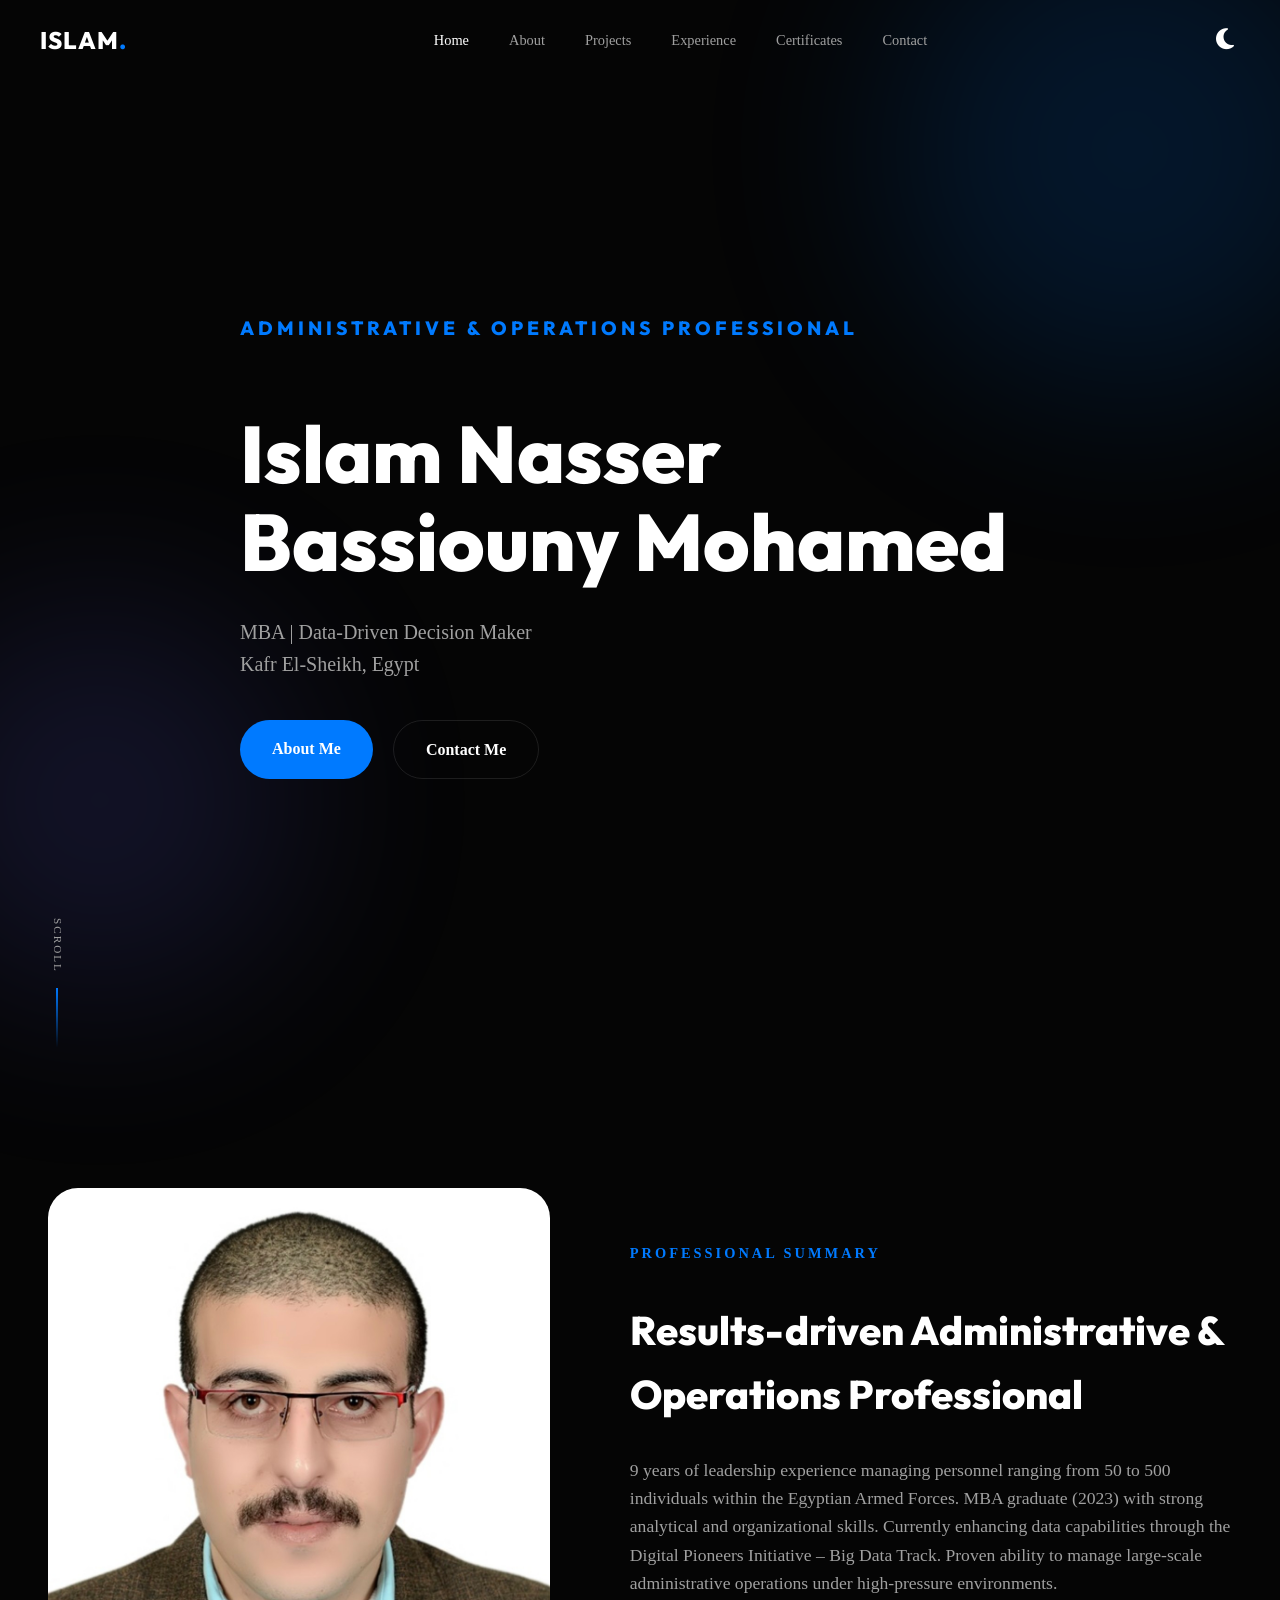
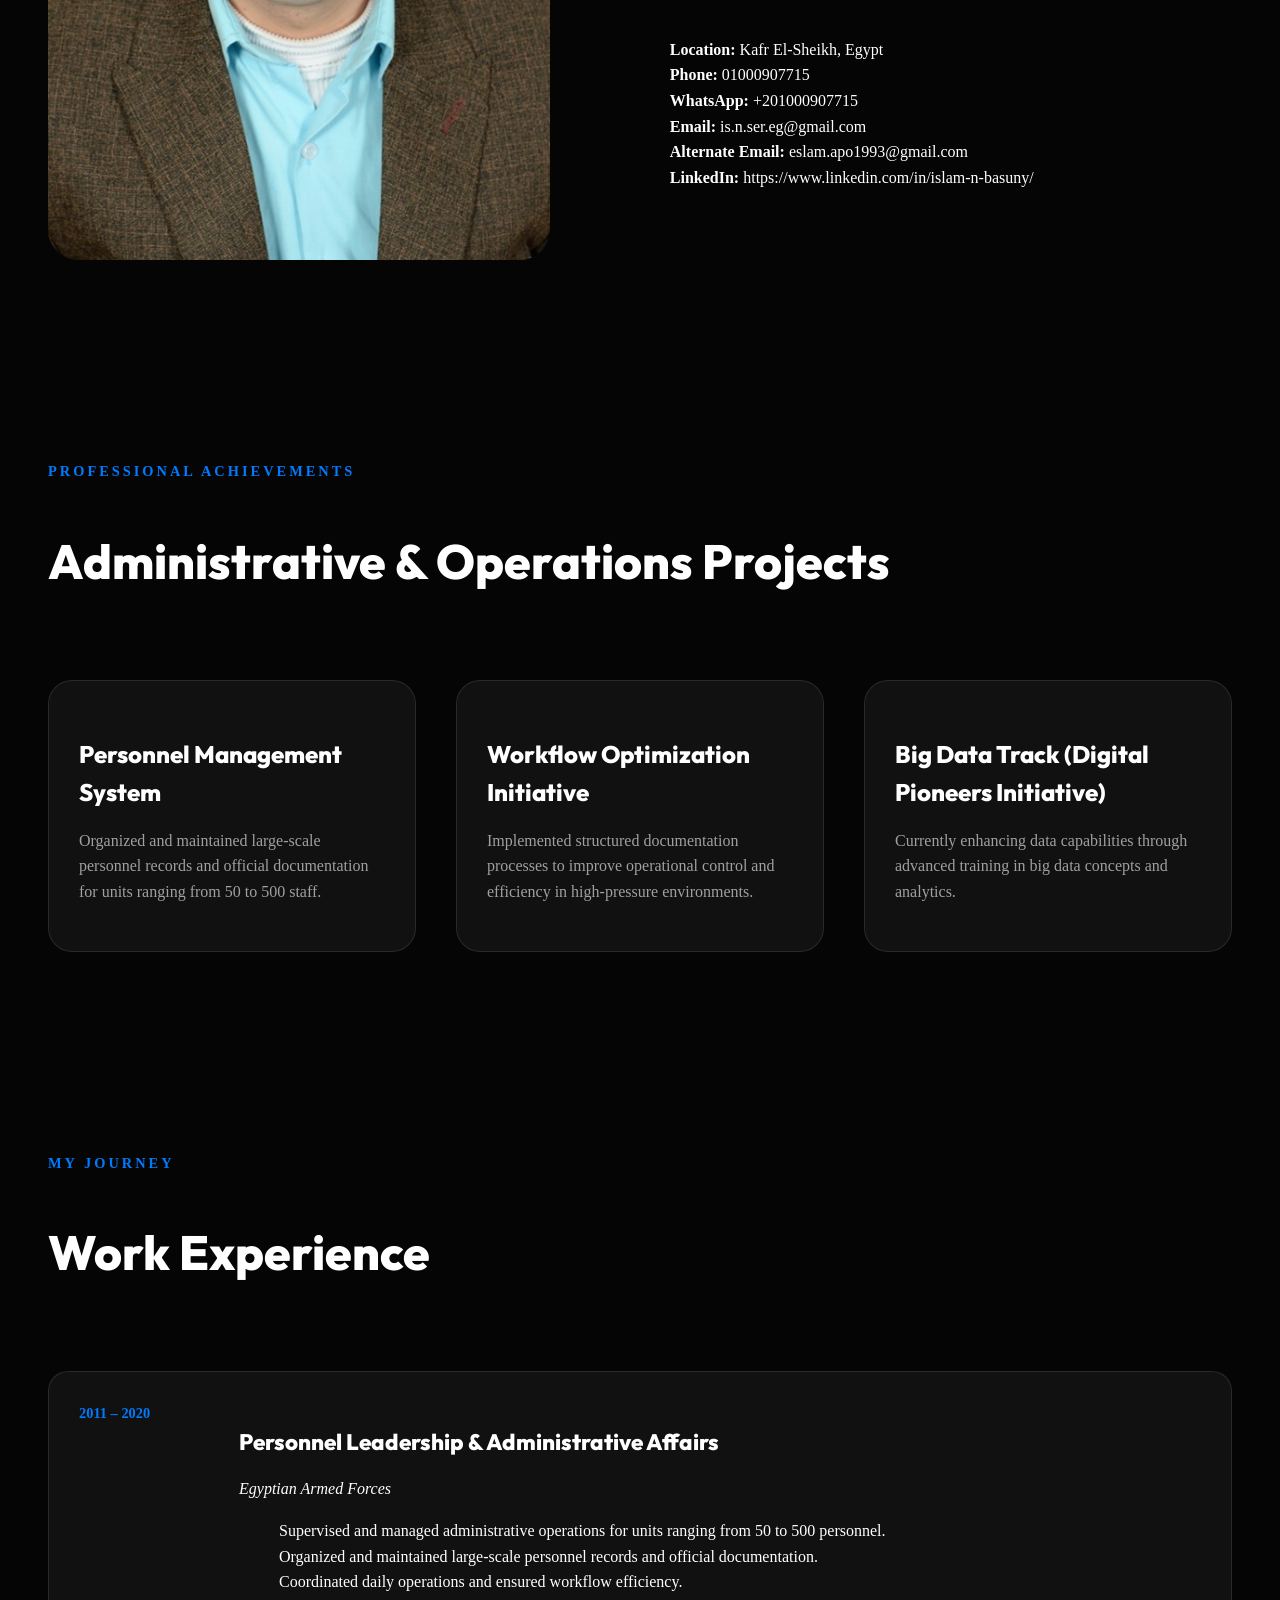
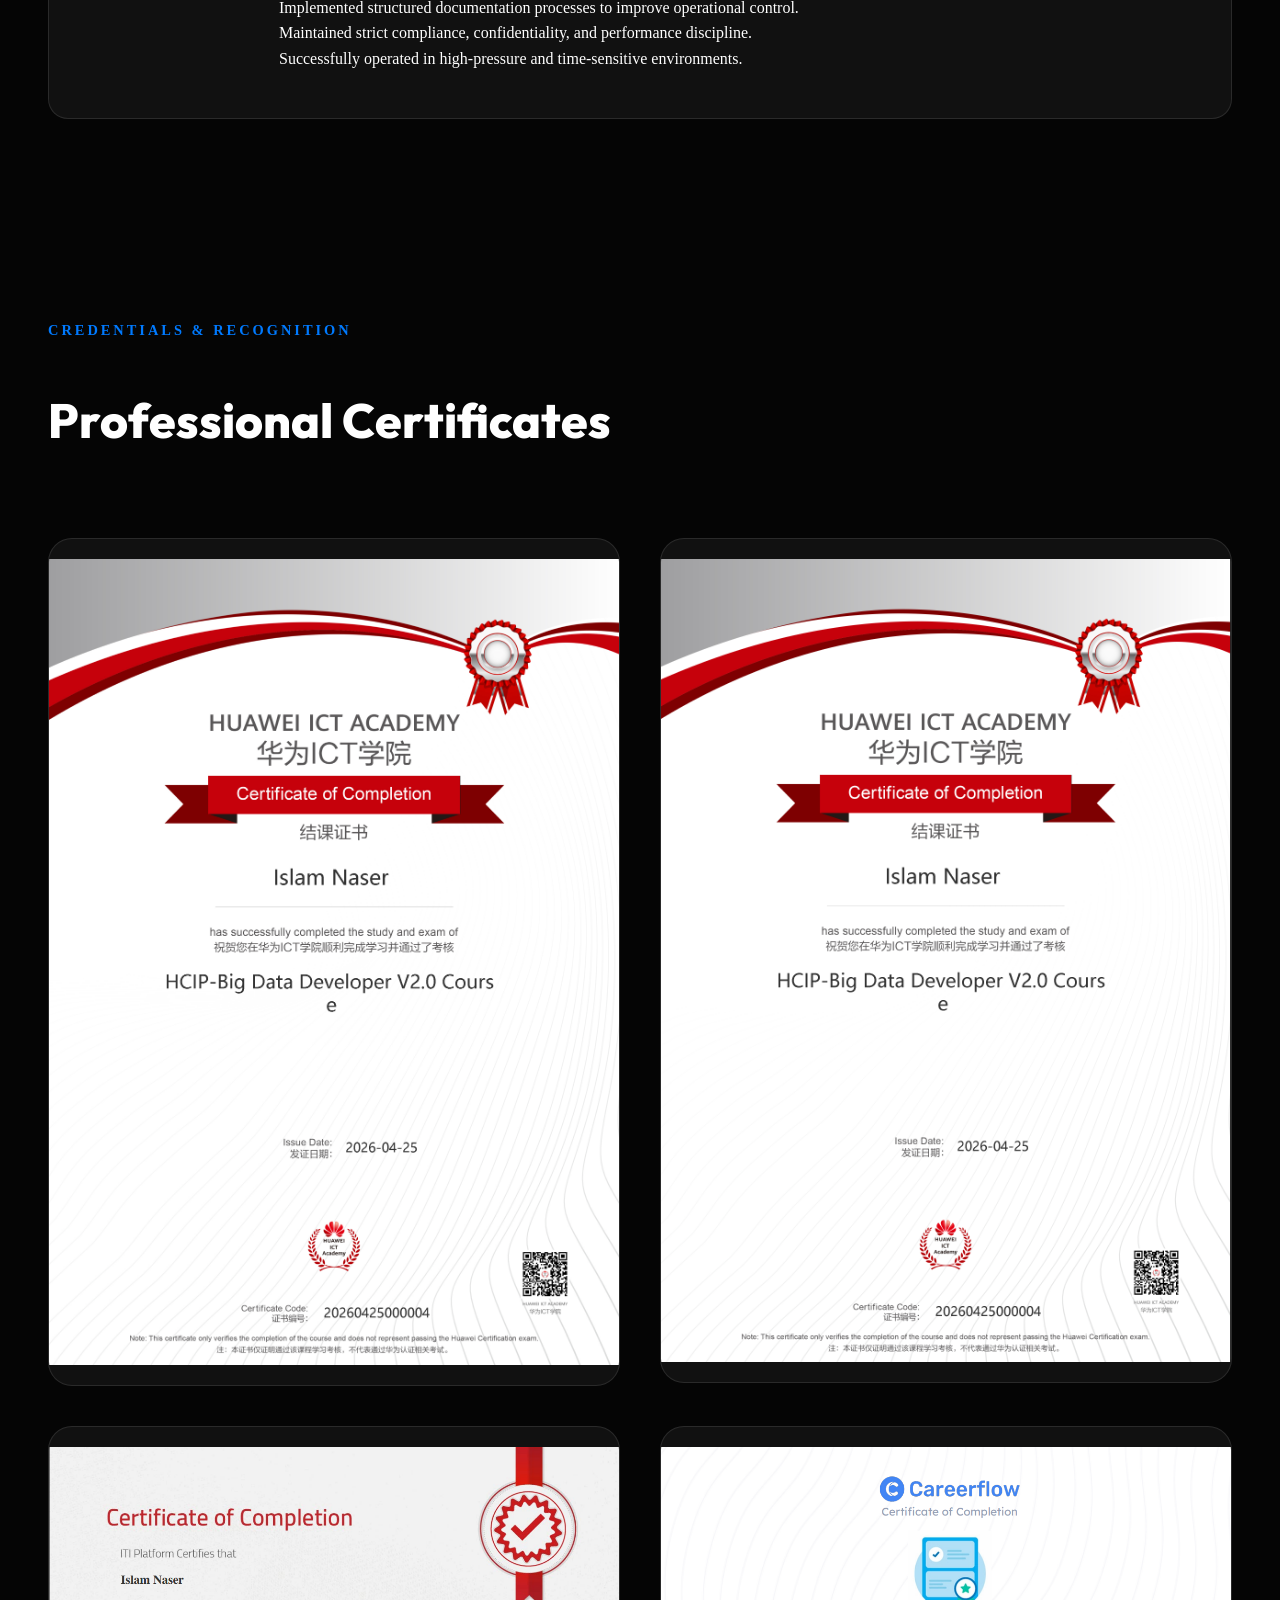
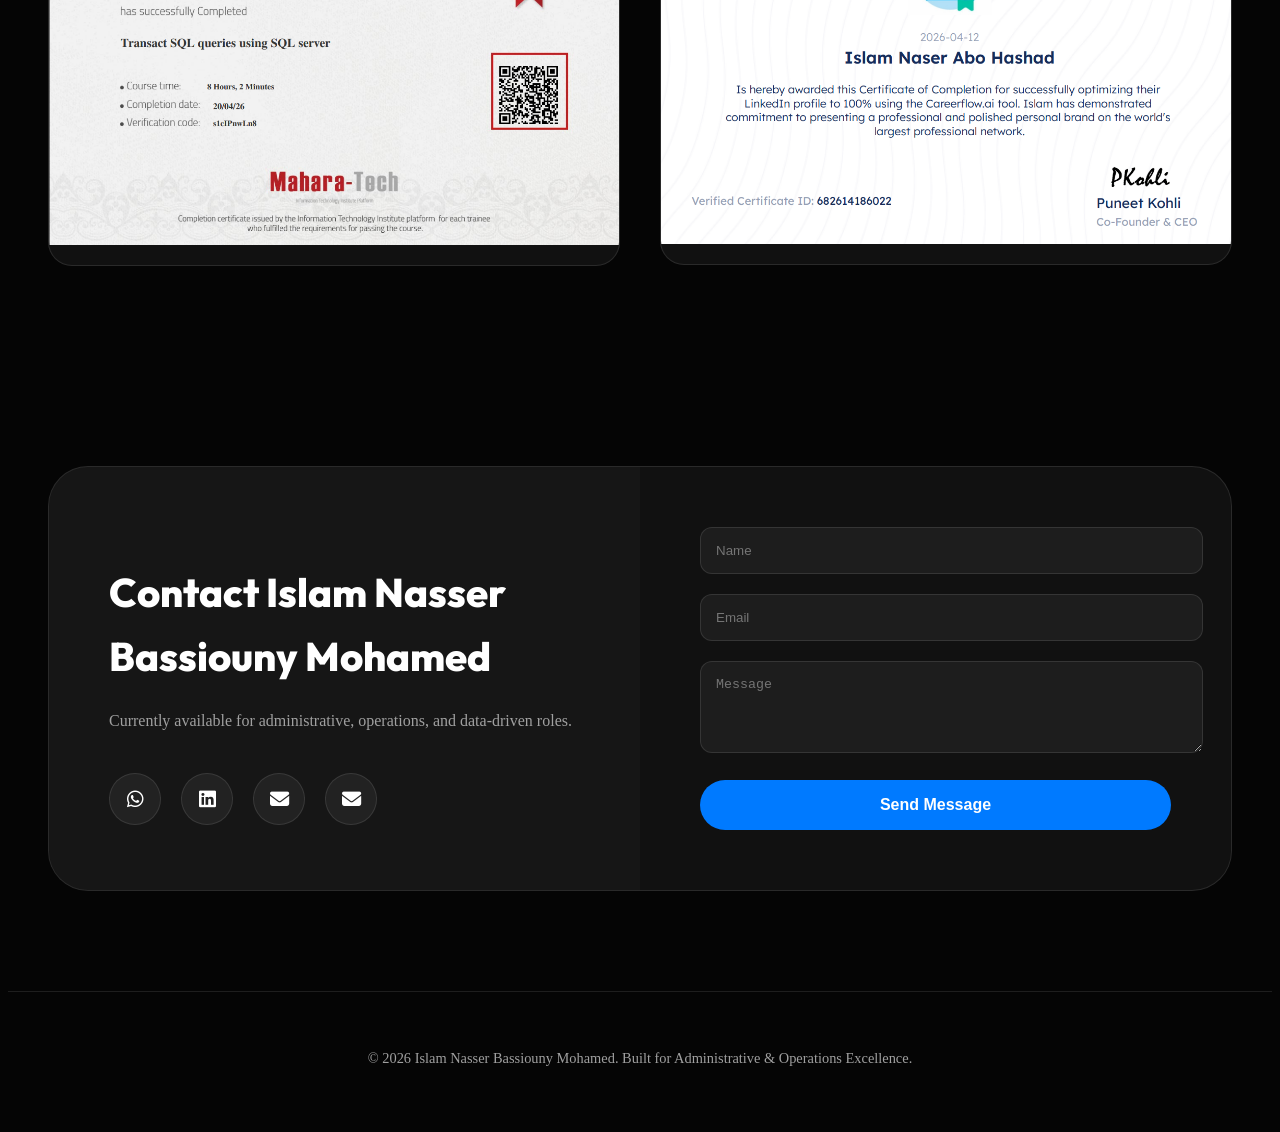
<file: index.html>
<!DOCTYPE html>
<html lang="en">

<head>
    <meta charset="UTF-8">
    <meta name="viewport" content="width=device-width, initial-scale=1.0">
    <meta name="description" content="Islam Nasser Bassiouny Mohamed | Administrative & Operations Professional Portfolio">
    <title>Islam Nasser Bassiouny Mohamed | Administrative & Operations Professional</title>

    <!-- Fonts -->
    <link rel="preconnect" href="https://fonts.googleapis.com">
    <link rel="preconnect" href="https://fonts.gstatic.com" crossorigin>
    <link
        href="https://fonts.googleapis.com/css2?family=Outfit:wght@300;400;600;800&family=Inter:wght@300;400;500;600&display=swap"
        rel="stylesheet">

    <!-- Icons -->
    <link rel="stylesheet" href="https://cdnjs.cloudflare.com/ajax/libs/font-awesome/6.4.0/css/all.min.css">

    <!-- Styles -->
    <link rel="stylesheet" href="style.css">
</head>

<body>
    <!-- Background Elements -->
    <div class="glow-sphere sphere-1"></div>
    <div class="glow-sphere sphere-2"></div>

    <!-- Navigation -->
    <nav id="navbar">
        <div class="nav-container">
            <a href="#" class="logo">ISLAM<span>.</span></a>
            <ul class="nav-links">
                <li><a href="#hero" class="active">Home</a></li>
                <li><a href="#about">About</a></li>
                <li><a href="#projects">Projects</a></li>
                <li><a href="#experience">Experience</a></li>
                <li><a href="#certificates">Certificates</a></li>
                <li><a href="#contact">Contact</a></li>
            </ul>
            <button id="theme-toggle" class="theme-toggle-btn" title="Toggle theme">
                <i class="fas fa-moon"></i>
            </button>
            <div class="menu-toggle">
                <i class="fas fa-bars"></i>
            </div>
        </div>
    </nav>

    <main>
        <!-- Hero Section -->
        <section id="hero" class="hero-section">
            <div class="container">
                <div class="hero-content">
                    <h2 class="reveal-text">Administrative & Operations Professional</h2>
                    <h1 class="reveal-text delay-1">Islam Nasser Bassiouny Mohamed</h1>
                    <p class="reveal-text delay-2">MBA | Data-Driven Decision Maker<br>Kafr El-Sheikh, Egypt</p>
                    <div class="hero-btns reveal-text delay-3">
                        <a href="#about" class="btn btn-primary">About Me</a>
                        <a href="mailto:is.n.ser.eg@gmail.com" class="btn btn-secondary">Contact Me</a>
                    </div>
                    <!-- Contact info removed as requested -->
                </div>
            </div>
            <div class="scroll-indicator">
                <span>SCROLL</span>
                <div class="line"></div>
            </div>
        </section>

        <!-- About Section -->
        <section id="about" class="section">
            <div class="container">
                <div class="about-flex">
                    <div class="about-image">
                        <div class="image-wrapper">
                            <img src="avatar.jpg" alt="Islam Nasser Bassiouny Mohamed">
                        </div>
                    </div>
                    <div class="about-content">
                        <span class="subtitle">Professional Summary</span>
                        <h2>Results-driven Administrative & Operations Professional</h2>
                        <p>9 years of leadership experience managing personnel ranging from 50 to 500 individuals within the Egyptian Armed Forces. MBA graduate (2023) with strong analytical and organizational skills. Currently enhancing data capabilities through the Digital Pioneers Initiative – Big Data Track. Proven ability to manage large-scale administrative operations under high-pressure environments.</p>
                        <ul class="contact-list">
                            <li><strong>Location:</strong> Kafr El-Sheikh, Egypt</li>
                            <li><strong>Phone:</strong> 01000907715</li>
                            <li><strong>WhatsApp:</strong> <a href="https://wa.me/201000907715" target="_blank">+201000907715</a></li>
                            <li><strong>Email:</strong> <a href="mailto:is.n.ser.eg@gmail.com">is.n.ser.eg@gmail.com</a></li>
                            <li><strong>Alternate Email:</strong> <a href="mailto:eslam.apo1993@gmail.com">eslam.apo1993@gmail.com</a></li>
                            <li><strong>LinkedIn:</strong> <a href="https://www.linkedin.com/in/islam-n-basuny/" target="_blank">https://www.linkedin.com/in/islam-n-basuny/</a></li>
                        </ul>
                    </div>
                </div>
            </div>
        </section>

        <!-- Projects Section -->
        <section id="projects" class="section">
            <div class="container">
                <div class="section-header">
                    <span class="subtitle">Professional Achievements</span>
                    <h2>Administrative & Operations Projects</h2>
                </div>
                <div class="projects-grid">
                    <div class="project-card">
                        <div class="project-info">
                            <h3>Personnel Management System</h3>
                            <p>Organized and maintained large-scale personnel records and official documentation for units ranging from 50 to 500 staff.</p>
                        </div>
                    </div>
                    <div class="project-card">
                        <div class="project-info">
                            <h3>Workflow Optimization Initiative</h3>
                            <p>Implemented structured documentation processes to improve operational control and efficiency in high-pressure environments.</p>
                        </div>
                    </div>
                    <div class="project-card">
                        <div class="project-info">
                            <h3>Big Data Track (Digital Pioneers Initiative)</h3>
                            <p>Currently enhancing data capabilities through advanced training in big data concepts and analytics.</p>
                        </div>
                    </div>
                </div>
            </div>
        </section>

        <!-- Experience Section -->
        <section id="experience" class="section">
            <div class="container">
                <div class="section-header">
                    <span class="subtitle">My Journey</span>
                    <h2>Work Experience</h2>
                </div>
                <div class="experience-list">
                    <div class="experience-item">
                        <div class="exp-date">2011 – 2020</div>
                        <div class="exp-content">
                            <h3>Personnel Leadership & Administrative Affairs</h3>
                            <p class="company">Egyptian Armed Forces</p>
                            <ul>
                                <li>Supervised and managed administrative operations for units ranging from 50 to 500 personnel.</li>
                                <li>Organized and maintained large-scale personnel records and official documentation.</li>
                                <li>Coordinated daily operations and ensured workflow efficiency.</li>
                                <li>Implemented structured documentation processes to improve operational control.</li>
                                <li>Maintained strict compliance, confidentiality, and performance discipline.</li>
                                <li>Successfully operated in high-pressure and time-sensitive environments.</li>
                            </ul>
                        </div>
                    </div>
                </div>
            </div>
        </section>

        <!-- Certificates Section -->
        <section id="certificates" class="section">
            <div class="container">
                <div class="section-header">
                    <span class="subtitle">Credentials & Recognition</span>
                    <h2>Professional Certificates</h2>
                </div>
                <div class="certificates-grid">
                    <div class="certificate-card portrait">
                        <img src="certificate 01.png" alt="Certificate 1">
                    </div>
                    <div class="certificate-card landscape">
                        <img src="certificate landscape 02.png" alt="Certificate 2">
                    </div>
                    <div class="certificate-card landscape">
                        <img src="certificate landscape 03.png" alt="Certificate 3">
                    </div>
                    <div class="certificate-card portrait">
                        <img src="certificate 04.png" alt="Certificate 4">
                    </div>
                </div>
            </div>
        </section>

        <!-- Contact Section -->
        <section id="contact" class="section">
            <div class="container">
                <div class="contact-card">
                    <div class="contact-info">
                        <h2>Contact Islam Nasser Bassiouny Mohamed</h2>
                        <p>Currently available for administrative, operations, and data-driven roles.</p>
                        <div class="social-links">
                                                        <a href="https://wa.me/201000907715" target="_blank"><i class="fab fa-whatsapp"></i></a>
                            <a href="https://www.linkedin.com/in/islam-n-basuny/" target="_blank"><i class="fab fa-linkedin"></i></a>
                            <a href="mailto:is.n.ser.eg@gmail.com"><i class="fas fa-envelope"></i></a>
                            <a href="mailto:eslam.apo1993@gmail.com"><i class="fas fa-envelope"></i></a>
                        </div>
                    </div>
                    <form class="contact-form">
                        <div class="form-group">
                            <input type="text" placeholder="Name" required>
                        </div>
                        <div class="form-group">
                            <input type="email" placeholder="Email" required>
                        </div>
                        <div class="form-group">
                            <textarea placeholder="Message" rows="4" required></textarea>
                        </div>
                        <button type="submit" class="btn btn-primary">Send Message</button>
                    </form>
                </div>
            </div>
        </section>
    </main>

    <footer>
        <div class="container">
            <p>&copy; 2026 Islam Nasser Bassiouny Mohamed. Built for Administrative & Operations Excellence.</p>
        </div>
    </footer>

    <!-- Scripts -->
    <script src="script.js"></script>
</body>

</html>
</file>
<file: style.css>
:root {
    --bg-color: #050505;
    --text-color: #ffffff;
    --text-muted: #a0a0a0;
    --primary-color: #007aff;
    --secondary-color: #6366f1;
    --accent-color: #ff2d55;
    --glass-bg: rgba(255, 255, 255, 0.05);
    --glass-border: rgba(255, 255, 255, 0.1);
    --nav-height: 80px;
    --container-width: 1200px;
    --transition: all 0.4s cubic-bezier(0.16, 1, 0.3, 1);
}

body.light-theme {
    --bg-color: #f5f5f5;
    --text-color: #222222;
    --text-muted: #666666;
    --primary-color: #007aff;
    --secondary-color: #6366f1;
    --accent-color: #ff2d55;
    --glass-bg: rgba(0, 0, 0, 0.05);
    --glass-border: rgba(0, 0, 0, 0.1);
}

.theme-toggle-btn {
    background: none;
    border: none;
    color: var(--text-color);
    font-size: 1.5rem;
    cursor: pointer;
    margin-left: 16px;
    transition: var(--transition);
}
body.light-theme .theme-toggle-btn {
    color: #222;
}
}

* {
    margin: 0;
    padding: 0;
    box-sizing: border-box;
    font-family: 'Inter', sans-serif;
}

html {
    scroll-behavior: smooth;
}

body {
    background-color: var(--bg-color);
    color: var(--text-color);
    overflow-x: hidden;
    line-height: 1.6;
}

h1,
h2,
h3,
.logo {
    font-family: 'Outfit', sans-serif;
    font-weight: 800;
}

a {
    text-decoration: none;
    color: inherit;
    transition: var(--transition);
}

ul {
    list-style: none;
}

.container {
    max-width: var(--container-width);
    margin: 0 auto;
    padding: 0 40px;
}

section {
    padding: 100px 0;
    position: relative;
    z-index: 1;
}

/* Background Spheres */
.glow-sphere {
    position: fixed;
    border-radius: 50%;
    filter: blur(100px);
    z-index: 0;
    opacity: 0.15;
    pointer-events: none;
}

.sphere-1 {
    width: 500px;
    height: 500px;
    background: var(--primary-color);
    top: -100px;
    right: -100px;
    animation: move-sphere 20s infinite alternate ease-in-out;
}

.sphere-2 {
    width: 400px;
    height: 400px;
    background: var(--secondary-color);
    bottom: -100px;
    left: -100px;
    animation: move-sphere 25s infinite alternate-reverse ease-in-out;
}

@keyframes move-sphere {
    0% {
        transform: translate(0, 0);
    }

    100% {
        transform: translate(50px, 100px);
    }
}

/* Navigation */
#navbar {
    height: var(--nav-height);
    width: 100%;
    position: fixed;
    top: 0;
    left: 0;
    z-index: 100;
    display: flex;
    align-items: center;
    transition: var(--transition);
}

#navbar.scrolled {
    background: rgba(5, 5, 5, 0.8);
    backdrop-filter: blur(20px);
    border-bottom: 1px solid var(--glass-border);
}

.nav-container {
    max-width: var(--container-width);
    width: 100%;
    margin: 0 auto;
    padding: 0 40px;
    display: flex;
    justify-content: space-between;
    align-items: center;
}

.logo {
    font-size: 1.5rem;
    letter-spacing: 1px;
}

.logo span {
    color: var(--primary-color);
}

.nav-links {
    display: flex;
    gap: 40px;
}

.nav-links a {
    font-size: 0.9rem;
    font-weight: 500;
    color: var(--text-muted);
}

.nav-links a:hover,
.nav-links a.active {
    color: var(--text-color);
}

.menu-toggle {
    display: none;
    font-size: 1.5rem;
    cursor: pointer;
}

/* Hero Section */
.hero-section {
    height: 100vh;
    display: flex;
    align-items: center;
    padding-top: var(--nav-height);
}

.hero-content {
    max-width: 800px;
}

.hero-content h2 {
    font-size: 1.2rem;
    color: var(--primary-color);
    text-transform: uppercase;
    letter-spacing: 4px;
    margin-bottom: 20px;
}

.hero-content h1 {
    font-size: 5rem;
    line-height: 1.1;
    margin-bottom: 30px;
}

.hero-content h1 span {
    background: linear-gradient(90deg, var(--primary-color), var(--secondary-color));
    -webkit-background-clip: text;
    -webkit-text-fill-color: transparent;
}

.hero-content p {
    font-size: 1.25rem;
    color: var(--text-muted);
    margin-bottom: 40px;
    max-width: 600px;
}

.hero-btns {
    display: flex;
    gap: 20px;
}

.btn {
    padding: 16px 32px;
    border-radius: 50px;
    font-weight: 600;
    font-size: 1rem;
    cursor: pointer;
    border: none;
    transition: var(--transition);
}

.btn-primary {
    background: var(--primary-color);
    color: white;
}

.btn-primary:hover {
    background: #006ae0;
    transform: translateY(-5px);
    box-shadow: 0 10px 30px rgba(0, 122, 255, 0.3);
}

.btn-secondary {
    background: transparent;
    color: white;
    border: 1px solid var(--glass-border);
}

.btn-secondary:hover {
    background: var(--glass-bg);
    transform: translateY(-5px);
}

/* Scroll Indicator */
.scroll-indicator {
    position: absolute;
    bottom: 40px;
    left: 40px;
    display: flex;
    flex-direction: column;
    align-items: center;
    gap: 15px;
}

.scroll-indicator span {
    font-size: 0.7rem;
    letter-spacing: 2px;
    writing-mode: vertical-lr;
    color: var(--text-muted);
}

.scroll-indicator .line {
    width: 2px;
    height: 60px;
    background: linear-gradient(to bottom, var(--primary-color), transparent);
}

/* Sections Common */
.section-header {
    margin-bottom: 80px;
}

.subtitle {
    font-size: 0.9rem;
    color: var(--primary-color);
    text-transform: uppercase;
    letter-spacing: 3px;
    font-weight: 600;
    display: block;
    margin-bottom: 15px;
}

.section-header h2 {
    font-size: 3rem;
}

/* Projects Grid */
.projects-grid {
    display: grid;
    grid-template-columns: repeat(auto-fill, minmax(350px, 1fr));
    gap: 40px;
}

.project-card {
    border-radius: 24px;
    overflow: hidden;
    background: var(--glass-bg);
    border: 1px solid var(--glass-border);
    transition: var(--transition);
}

.project-card:hover {
    transform: translateY(-10px);
    border-color: rgba(255, 255, 255, 0.2);
}

.project-img {
    height: 300px;
    position: relative;
    overflow: hidden;
}

.project-img img {
    width: 100%;
    height: 100%;
    object-fit: cover;
    transition: var(--transition);
}

.project-card:hover .project-img img {
    transform: scale(1.1);
}

.project-overlay {
    position: absolute;
    top: 0;
    left: 0;
    width: 100%;
    height: 100%;
    background: rgba(0, 0, 0, 0.4);
    opacity: 0;
    transition: var(--transition);
    display: flex;
    justify-content: space-between;
    align-items: flex-end;
    padding: 30px;
}

.project-card:hover .project-overlay {
    opacity: 1;
}

.project-tags {
    display: flex;
    gap: 10px;
}

.project-tags span {
    background: rgba(255, 255, 255, 0.2);
    backdrop-filter: blur(10px);
    padding: 6px 14px;
    border-radius: 50px;
    font-size: 0.75rem;
    font-weight: 500;
}

.project-link {
    width: 50px;
    height: 50px;
    background: white;
    color: black;
    border-radius: 50%;
    display: flex;
    align-items: center;
    justify-content: center;
    font-size: 1.2rem;
}

.project-info {
    padding: 30px;
}

.project-info h3 {
    font-size: 1.5rem;
    margin-bottom: 10px;
}

.project-info p {
    color: var(--text-muted);
}

/* Certificates Grid */
.certificates-grid {
    display: grid;
    grid-template-columns: 1fr 1fr 1fr 1fr;
    gap: 40px;
    align-items: start;
}

.certificate-card {
    border-radius: 24px;
    overflow: hidden;
    background: var(--glass-bg);
    border: 1px solid var(--glass-border);
    transition: var(--transition);
    cursor: pointer;
    position: relative;
    display: flex;
    align-items: center;
    justify-content: center;
}

.certificate-card.portrait {
    min-height: 450px;
    grid-column: span 2;
}

.certificate-card.landscape {
    min-height: 300px;
    grid-column: span 2;
}

.certificate-card:nth-child(1) {
    grid-row: 1;
}

.certificate-card:nth-child(2) {
    grid-row: 2;
}

.certificate-card:nth-child(3) {
    grid-row: 2;
}

.certificate-card:nth-child(4) {
    grid-row: 1;
}

.certificate-card:hover {
    transform: translateY(-10px) scale(1.02);
    border-color: var(--primary-color);
    box-shadow: 0 20px 50px rgba(0, 122, 255, 0.2);
}

.certificate-card img {
    width: 100%;
    height: 100%;
    display: block;
    object-fit: contain;
    transition: var(--transition);
    padding: 20px;
}

.certificate-card:hover img {
    transform: scale(1.05);
}

/* About Section */
.about-flex {
    display: flex;
    align-items: center;
    gap: 80px;
}

.about-image {
    flex: 1;
}

.image-wrapper {
    position: relative;
    border-radius: 30px;
    overflow: hidden;
}

.about-image img {
    width: 100%;
    display: block;
}

.about-content {
    flex: 1.2;
}

.about-content h2 {
    font-size: 2.5rem;
    margin-bottom: 30px;
}

.about-content p {
    font-size: 1.1rem;
    color: var(--text-muted);
    margin-bottom: 40px;
}

.skills-flex {
    display: flex;
    flex-wrap: wrap;
    gap: 15px;
}

.skill-item {
    background: var(--glass-bg);
    border: 1px solid var(--glass-border);
    padding: 10px 20px;
    border-radius: 12px;
    font-size: 0.9rem;
    font-weight: 500;
}

/* Contact Section */
.contact-card {
    display: flex;
    background: var(--glass-bg);
    border-radius: 40px;
    border: 1px solid var(--glass-border);
    overflow: hidden;
}

.contact-info {
    flex: 1;
    padding: 60px;
    background: rgba(255, 255, 255, 0.02);
}

.contact-info h2 {
    font-size: 2.5rem;
    margin-bottom: 20px;
}

.contact-info h2 span {
    color: var(--primary-color);
}

.contact-info p {
    color: var(--text-muted);
    margin-bottom: 40px;
}

.social-links {
    display: flex;
    gap: 20px;
}

.social-links a {
    width: 50px;
    height: 50px;
    background: var(--glass-bg);
    border: 1px solid var(--glass-border);
    border-radius: 50%;
    display: flex;
    align-items: center;
    justify-content: center;
    font-size: 1.2rem;
}

.social-links a:hover {
    background: var(--primary-color);
    border-color: var(--primary-color);
}

.contact-form {
    flex: 1;
    padding: 60px;
    display: flex;
    flex-direction: column;
    gap: 20px;
}

.form-group input,
.form-group textarea {
    width: 100%;
    padding: 15px;
    background: rgba(255, 255, 255, 0.05);
    border: 1px solid var(--glass-border);
    border-radius: 12px;
    color: white;
    outline: none;
    transition: var(--transition);
}

.form-group input:focus,
.form-group textarea:focus {
    border-color: var(--primary-color);
    background: rgba(255, 255, 255, 0.08);
}

footer {
    padding: 40px 0;
    border-top: 1px solid var(--glass-border);
    text-align: center;
    color: var(--text-muted);
    font-size: 0.9rem;
}

/* Reveal Animations */
.reveal-text {
    opacity: 0;
    transform: translateY(30px);
    transition: 1s cubic-bezier(0.16, 1, 0.3, 1);
}

.reveal-text.active {
    opacity: 1;
    transform: translateY(0);
}

.delay-1 {
    transition-delay: 0.1s;
}

.delay-2 {
    transition-delay: 0.2s;
}

.delay-3 {
    transition-delay: 0.3s;
}

/* Experience List */
.experience-list {
    display: flex;
    flex-direction: column;
    gap: 40px;
}

.experience-item {
    display: flex;
    gap: 40px;
    padding: 30px;
    background: var(--glass-bg);
    border: 1px solid var(--glass-border);
    border-radius: 20px;
    transition: var(--transition);
}

.experience-item:hover {
    border-color: var(--primary-color);
    transform: translateX(10px);
}

.exp-date {
    font-size: 0.9rem;
    color: var(--primary-color);
    font-weight: 600;
    min-width: 120px;
}

.exp-content h3 {
    font-size: 1.4rem;
    margin-bottom: 5px;
}

.company {
    color: var(--text-color);
    font-weight: 500;
    margin-bottom: 10px;
    font-style: italic;
}

.exp-content p:last-child {
    color: var(--text-muted);
}

/* Responsive */
@media (max-width: 1024px) {
    .hero-content h1 {
        font-size: 4rem;
    }

    .about-flex {
        flex-direction: column;
        gap: 40px;
    }

    .contact-card {
        flex-direction: column;
    }
}

@media (max-width: 768px) {
    .container {
        padding: 0 20px;
    }

    .hero-content h1 {
        font-size: 3rem;
    }

    .nav-links {
        display: none;
    }

    .menu-toggle {
        display: block;
    }

    .section-header h2 {
        font-size: 2rem;
    }

    .projects-grid {
        grid-template-columns: 1fr;
    }
}
</file>
